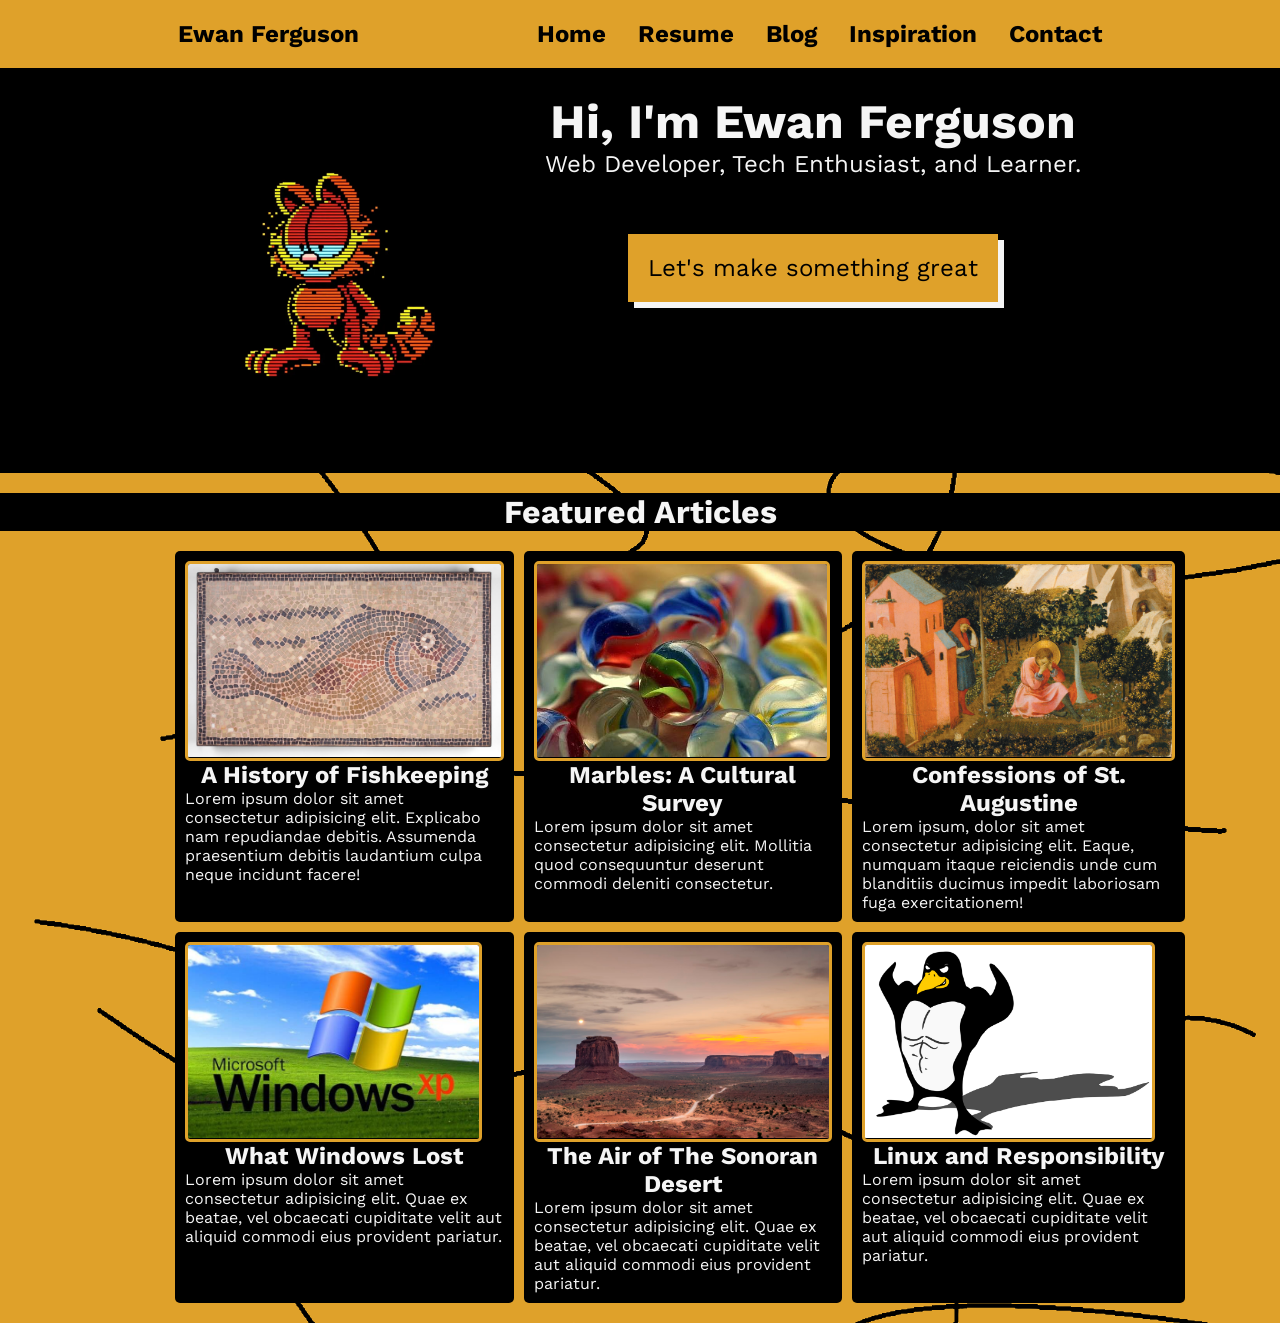
<file: index.html>
<DOCTYPE html>
<html lang="en">
    <head>
        <meta charset="UTF-8"/>
        <meta name="viewport" content="width=device-width, initial-scale=1.0">
        <title>
            Ewan Ferguson
        </title>
        <link rel="stylesheet" href="index.css">
    </head>

    <body>
        <nav>
            <h1>Ewan Ferguson</h1>
            <div class="card-group">
                <div class="topic-card">
                    <a href="index.html"><h2>Home</h2></a>
                </div>
            
                <div class="topic-card">
                    <a href="resume.html"><h2>Resume</h2></a>
                </div>

                <div class="topic-card">
                    <a href="blog.html"><h2>Blog</h2></a>
                </div>
            
                <div class="topic-card">
                    <a href="music.html"><h2>Inspiration</h2></a>
                </div>
                <div class="topic-card">
                    <a href="contact.html"><h2>Contact</h2></a>
                </div>

            </div>
        </nav>
        <div class="about-me">
            <img src="/article-images/garf.webp"/>
            
            <div class="about-me-text">
                <h1>Hi, I'm Ewan Ferguson</h1>
                <p>Web Developer, Tech Enthusiast, and Learner. </p>
                <br>
                <br>
                <br>
                <br>
                <div class="contact-button"><a href="contact.html">Let's make something great</a></div>
            </div>
        </div>

        <h1 class="featured-articles-title">Featured Articles</h1>
        <div class="article-grid-container">
            <div class="articles-grid">
                <div class="article">
                    <img class="article-image" src="/article-images/05.16.jpg"/>
                    <h2>A History of Fishkeeping</h2>
                    <p>Lorem ipsum dolor sit amet consectetur adipisicing elit. Explicabo nam repudiandae debitis. Assumenda praesentium debitis laudantium culpa neque incidunt facere!</p>
                </div>
            
                <div class="article">
                    <a href="blog-pages/marbles.html">
                    <img class="article-image" src="/article-images/marbles.jpg"/>
                    <h2>Marbles: A Cultural Survey</h2>
                    <p>Lorem ipsum dolor sit amet consectetur adipisicing elit. Mollitia quod consequuntur deserunt commodi deleniti consectetur.</p>
                    </a>
                </div>
            
                <div class="article">
                    <img class="article-image" src="/article-images/Augustine.jpg"/>
                    <h2>Confessions of St. Augustine</h2>
                    <p>Lorem ipsum, dolor sit amet consectetur adipisicing elit. Eaque, numquam itaque reiciendis unde cum blanditiis ducimus impedit laboriosam fuga exercitationem!</p>
                </div>
            
                <div class="article">
                    <img class="article-image" src="/article-images/windows-xp-1.jpg"/>
                    <h2>What Windows Lost</h2>
                    <p>Lorem ipsum dolor sit amet consectetur adipisicing elit. Quae ex beatae, vel obcaecati cupiditate velit aut aliquid commodi eius provident pariatur.</p>
                </div>

                <div class="article">
                    <img class="article-image" src="/article-images/az.avif"/>
                    <h2>The Air of The Sonoran Desert</h2>
                    <p>Lorem ipsum dolor sit amet consectetur adipisicing elit. Quae ex beatae, vel obcaecati cupiditate velit aut aliquid commodi eius provident pariatur.</p>
                </div>
            
                <div class="article">
                    <img class="article-image" src="/article-images/tux.jpg"/>
                    <h2>Linux and Responsibility</h2>
                    <p>Lorem ipsum dolor sit amet consectetur adipisicing elit. Quae ex beatae, vel obcaecati cupiditate velit aut aliquid commodi eius provident pariatur.</p>
                </div>
            </div>
        </div>
    </body>
</html>
</file>
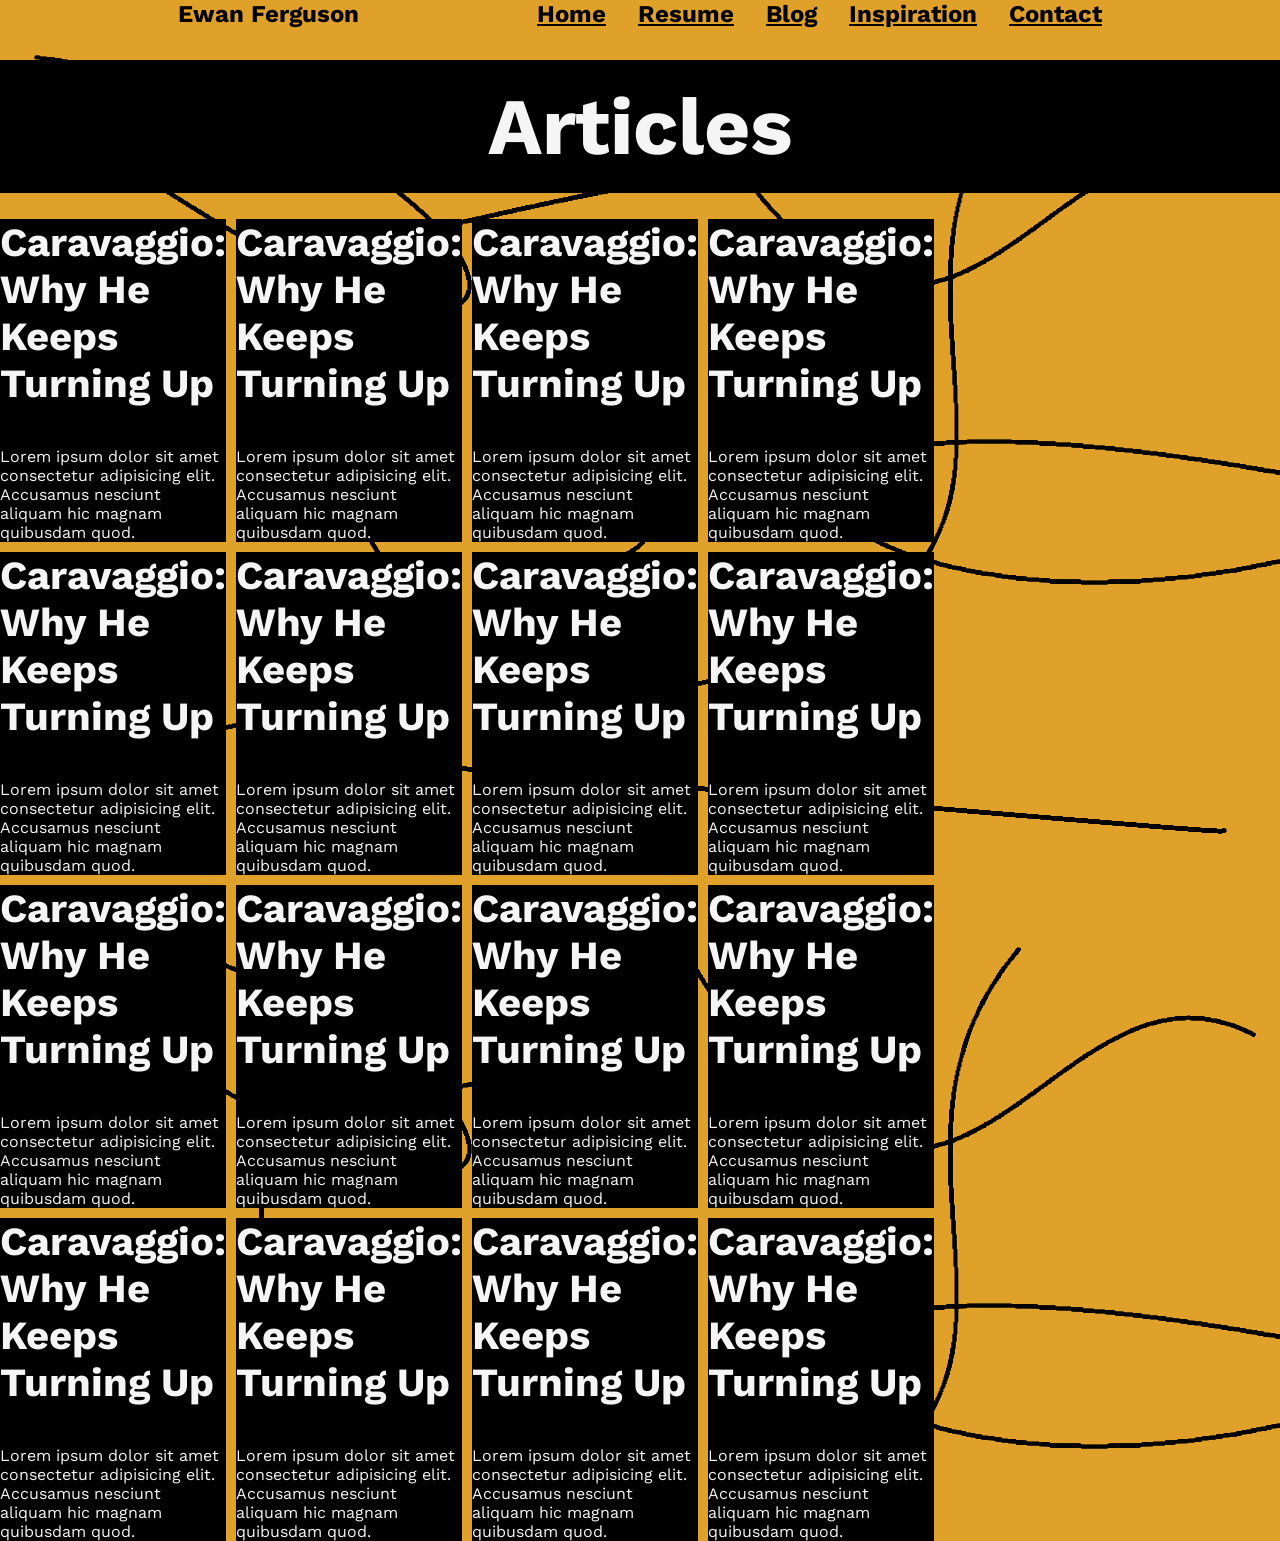
<file: blog.html>
<DOCTYPE html>
<html lang="en">
    <head>
        <meta charset="UTF-8"/>
        <meta name="viewport" content="width=device-width, initial-scale=1.0">
        <title>
            Ewan Ferguson
        </title>
        <link rel="stylesheet" href="blog-list.css">
    </head>

    <body>
        <nav>
            <h1>Ewan Ferguson</h1>
            <div class="card-group">
                <div class="portfolio-card">
                    <a href="index.html"><h2>Home</h2></a>
                </div>
            
                <div class="topic-card">
                    <a href="resume.html"><h2>Resume</h2></a>
                </div>

                <div class="topic-card">
                    <a href="blog.html"><h2>Blog</h2></a>
                </div>
            
                <div class="topic-card">
                    <a href="music.html"><h2>Inspiration</h2></a>
                </div>
                <div>
                    <a href="contact.html"><h2>Contact</h2></a>
                </div>
            </div>
        </nav>

        <div class="articles-header">
            <h1>Articles</h1>
        </div>

        <div class="articles-container">
            <div class="article-card">
                <h2>Caravaggio: Why He Keeps Turning Up</h2>
                <p>Lorem ipsum dolor sit amet consectetur adipisicing elit. Accusamus nesciunt aliquam hic magnam quibusdam quod.</p>
            </div>
            <div class="article-card">
                <h2>Caravaggio: Why He Keeps Turning Up</h2>
                <p>Lorem ipsum dolor sit amet consectetur adipisicing elit. Accusamus nesciunt aliquam hic magnam quibusdam quod.</p>
            </div>
            <div class="article-card">
                <h2>Caravaggio: Why He Keeps Turning Up</h2>
                <p>Lorem ipsum dolor sit amet consectetur adipisicing elit. Accusamus nesciunt aliquam hic magnam quibusdam quod.</p>
            </div>
            <div class="article-card">
                <h2>Caravaggio: Why He Keeps Turning Up</h2>
                <p>Lorem ipsum dolor sit amet consectetur adipisicing elit. Accusamus nesciunt aliquam hic magnam quibusdam quod.</p>
            </div>
            <div class="article-card">
                <h2>Caravaggio: Why He Keeps Turning Up</h2>
                <p>Lorem ipsum dolor sit amet consectetur adipisicing elit. Accusamus nesciunt aliquam hic magnam quibusdam quod.</p>
            </div>
            <div class="article-card">
                <h2>Caravaggio: Why He Keeps Turning Up</h2>
                <p>Lorem ipsum dolor sit amet consectetur adipisicing elit. Accusamus nesciunt aliquam hic magnam quibusdam quod.</p>
            </div>
            <div class="article-card">
                <h2>Caravaggio: Why He Keeps Turning Up</h2>
                <p>Lorem ipsum dolor sit amet consectetur adipisicing elit. Accusamus nesciunt aliquam hic magnam quibusdam quod.</p>
            </div>
            <div class="article-card">
                <h2>Caravaggio: Why He Keeps Turning Up</h2>
                <p>Lorem ipsum dolor sit amet consectetur adipisicing elit. Accusamus nesciunt aliquam hic magnam quibusdam quod.</p>
            </div>
            <div class="article-card">
                <h2>Caravaggio: Why He Keeps Turning Up</h2>
                <p>Lorem ipsum dolor sit amet consectetur adipisicing elit. Accusamus nesciunt aliquam hic magnam quibusdam quod.</p>
            </div>
            <div class="article-card">
                <h2>Caravaggio: Why He Keeps Turning Up</h2>
                <p>Lorem ipsum dolor sit amet consectetur adipisicing elit. Accusamus nesciunt aliquam hic magnam quibusdam quod.</p>
            </div>
            <div class="article-card">
                <h2>Caravaggio: Why He Keeps Turning Up</h2>
                <p>Lorem ipsum dolor sit amet consectetur adipisicing elit. Accusamus nesciunt aliquam hic magnam quibusdam quod.</p>
            </div>
            <div class="article-card">
                <h2>Caravaggio: Why He Keeps Turning Up</h2>
                <p>Lorem ipsum dolor sit amet consectetur adipisicing elit. Accusamus nesciunt aliquam hic magnam quibusdam quod.</p>
            </div>
            <div class="article-card">
                <h2>Caravaggio: Why He Keeps Turning Up</h2>
                <p>Lorem ipsum dolor sit amet consectetur adipisicing elit. Accusamus nesciunt aliquam hic magnam quibusdam quod.</p>
            </div>
            <div class="article-card">
                <h2>Caravaggio: Why He Keeps Turning Up</h2>
                <p>Lorem ipsum dolor sit amet consectetur adipisicing elit. Accusamus nesciunt aliquam hic magnam quibusdam quod.</p>
            </div>
            <div class="article-card">
                <h2>Caravaggio: Why He Keeps Turning Up</h2>
                <p>Lorem ipsum dolor sit amet consectetur adipisicing elit. Accusamus nesciunt aliquam hic magnam quibusdam quod.</p>
            </div>
            <div class="article-card">
                <h2>Caravaggio: Why He Keeps Turning Up</h2>
                <p>Lorem ipsum dolor sit amet consectetur adipisicing elit. Accusamus nesciunt aliquam hic magnam quibusdam quod.</p>
            </div>
        </div>



    </body>

</html>
</file>
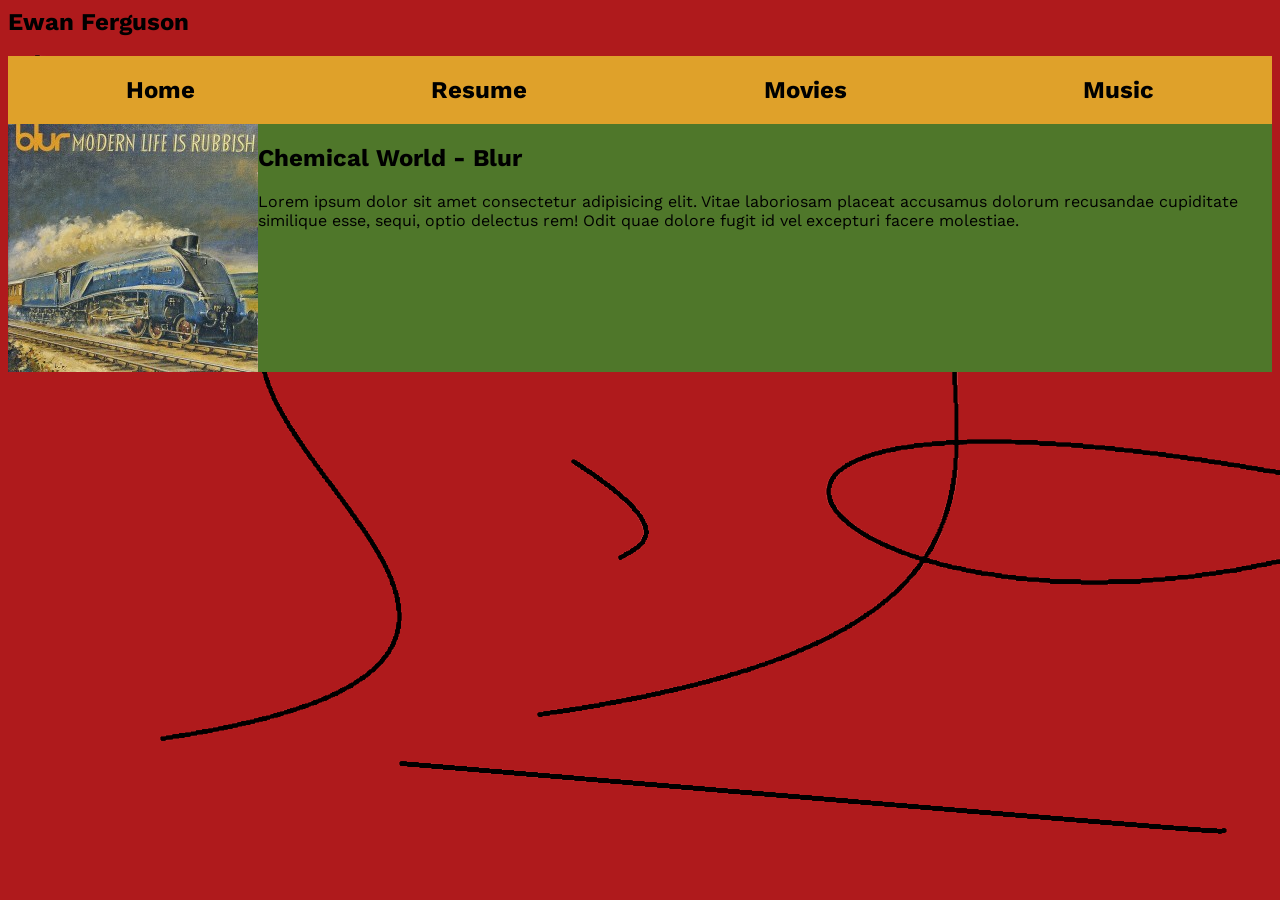
<file: music.html>
<DOCTYPE html>
<html lang="en">
    <head>
        <meta charset="UTF-8"/>
        <meta name="viewport" content="width=device-width, initial-scale=1.0">
        <title>
            Ewan Ferguson
        </title>
        <link rel="stylesheet" href="music.css">
    </head>

    <body>
        <nav>
            <h1>Ewan Ferguson</h1>
        </nav>
        
        <div class="card-group">
            <div class="portfolio-card">
                <h2>Home</h2>
            </div>
        
            <div class="topic-card">
                <h2>Resume</h2>
            </div>

            <div class="topic-card">
                <h2>Movies</h2>
            </div>
        
            <div class="topic-card">
                <h2>Music</h2>
                <a href="music.html"></a>
            </div>
        </div>

        <div class="song-of-the-week">
            <div class="song-image">
                <img src="music-images/mbid-32716c59-9347-4a32-aadb-ac46bdf27ead-19385947649_thumb250.jpg"/>
            </div>
            <div class="info">
                <h2>Chemical World - Blur</h2>
                <p>Lorem ipsum dolor sit amet consectetur adipisicing elit. Vitae laboriosam placeat accusamus dolorum recusandae cupiditate similique esse, sequi, optio delectus rem! Odit quae dolore fugit id vel excepturi facere molestiae.</p>
            </div>
        </div>

    </body>
</html>
</file>
<file: index.css>
@import url('https://fonts.googleapis.com/css2?family=Work+Sans:ital,wght@0,100..900;1,100..900&display=swap');

*{
    margin:0;
    padding: 0;
    box-sizing: border-box;
}

html{
    background-color:#DFA12A;
    background-image: url(backgrounds/background.png);
    font-family: "Work Sans", sans-serif;
}
nav{
    display:flex;
    justify-content:space-evenly;
    align-items: center;
    position: sticky;
    top: 0;
    background-color: #DFA12A;
    min-height: 7.5vh;
}

.topic-card a{
    color: black;
    text-decoration: none;
    position: relative;
    display:inline-block;
}

.topic-card a::after{
    content: '';
    position:absolute;
    width:100%;
    height: 2px;
    background: black;
    bottom: -5px;
    left: 0;
    transform: scaleX(0);
    transform-origin: left;
    transition: transform 0.4s ease-out;
}

.topic-card a:hover::after{
    transform: scaleX(1);
}


.card-group{
    display: flex;
    gap: 2rem;
    list-style-type: none;
}

.about-me{
    display: flex;
    flex-direction: row;
    background-color: black;
    color:whitesmoke;
    margin-bottom: 20px;
    width: fit-content;
    justify-content: center;
}


.about-me img{
    object-fit: contain;
    width: 25%;
    min-height: 45vh;
}

.about-me-text{
    color: whitesmoke;
    text-align: center;
    padding-left: 2%;
    width: 50%;
    margin-top: 2%;
}

.about-me-text p{
    font-size: 1.5em;
}
.about-me-text h1{
    font-size: 3em;
}

.about-me a{
    background-color: #DFA12A;
    padding: 20px;
    font-size: 1.5rem;
    text-decoration: none;
    color: black;
    white-space: nowrap;
    box-shadow: 6px 6px 0px 0px whitesmoke;
    transition: 0.2s;
}

.about-me a:hover{
    transition: 0.5s;
    box-shadow: 10px 10px 0px 0px whitesmoke;
    transform: skewX(-15deg) translateY(-5px);
}

.about-me a:focus{
    outline: none;
    transition: 0.5s;
}

.article-grid-container{
    display: flex;
    justify-content: center;
    padding: 20px;
}

.articles-grid{
    display: grid;
    grid-template-columns: repeat(3, 1fr);
    grid-template-rows: repeat(2, auto);
    width: 75%;
    gap: 10px;
}

.article a{
    text-decoration: none;
    color: whitesmoke;
}

.article{
    background-color: black;
    padding: 10px;
    color: whitesmoke;
    border-radius: 5px;
    justify-content: center;
    transition: 0.2s;
}

.article:hover{
    transition: 0.4s;
    transform: translateY(-5px);

}

.article h2{
    text-align: center;
}

.article img{
    display: flex;
    width: auto;
    height: 200px;
    object-fit: contain;
    border:3px solid #DFA12A;
    border-radius: 5px;
    justify-self: center;
}

.featured-articles-title{
    text-align: center;
    background-color: black;
    color: whitesmoke;
}
</file>
<file: blog-list.css>
@import url('https://fonts.googleapis.com/css2?family=Work+Sans:ital,wght@0,100..900;1,100..900&display=swap');

*{
    margin:0;
    padding: 0;
    box-sizing: border-box;
}

html{
    background-color:#DFA12A;
    background-image: url(backgrounds/background.png);
    font-family: "Work Sans", sans-serif;
}
nav{
    display:flex;
    justify-content:space-evenly;
    align-items: center;
    position: sticky;
    top: 0;
    background-color: #DFA12A;
}

.card-group a, .card-group a:visited{
    text-decoration: underline;
    color: black;
}

.card-group{
    display: flex;
    gap: 2rem;
    list-style-type: none;
}

.articles-header{
    background-color: black;
    color: whitesmoke;
    display: flex;
    justify-content: center;
    font-size: 2.5rem;
    justify-self: center;
    margin-top: 2.5%;
    padding: 20px;
}

.articles-container{
    display: grid;
    grid-template-columns: repeat(4, 1fr);
    width: 60%;
    gap: 10px;
    margin-top: 2%;
    justify-self: center;
}

.article-card{
    color: whitesmoke;
    background-color:black;
}

.article-card h2{
    font-size: 2.5rem;
    margin-bottom: 1em;
}
</file>
<file: music.css>
@import url('https://fonts.googleapis.com/css2?family=Work+Sans:ital,wght@0,100..900;1,100..900&display=swap');

html{
    background-color:#AF1A1C;
    background-image: url(backgrounds/background.png);
    font-family: "Work Sans", sans-serif;
}

nav{
    justify-items: center;
}
.card-group{
    display: flex;
    flex-direction: row;
    flex-wrap: wrap;
    justify-content:space-around;
    align-items: stretch;
    background-color: #DFA12A;
}

.song-of-the-week{
    background-color: #4F772A;
    display: flex;
    justify-content: space-around;
}
</file>
